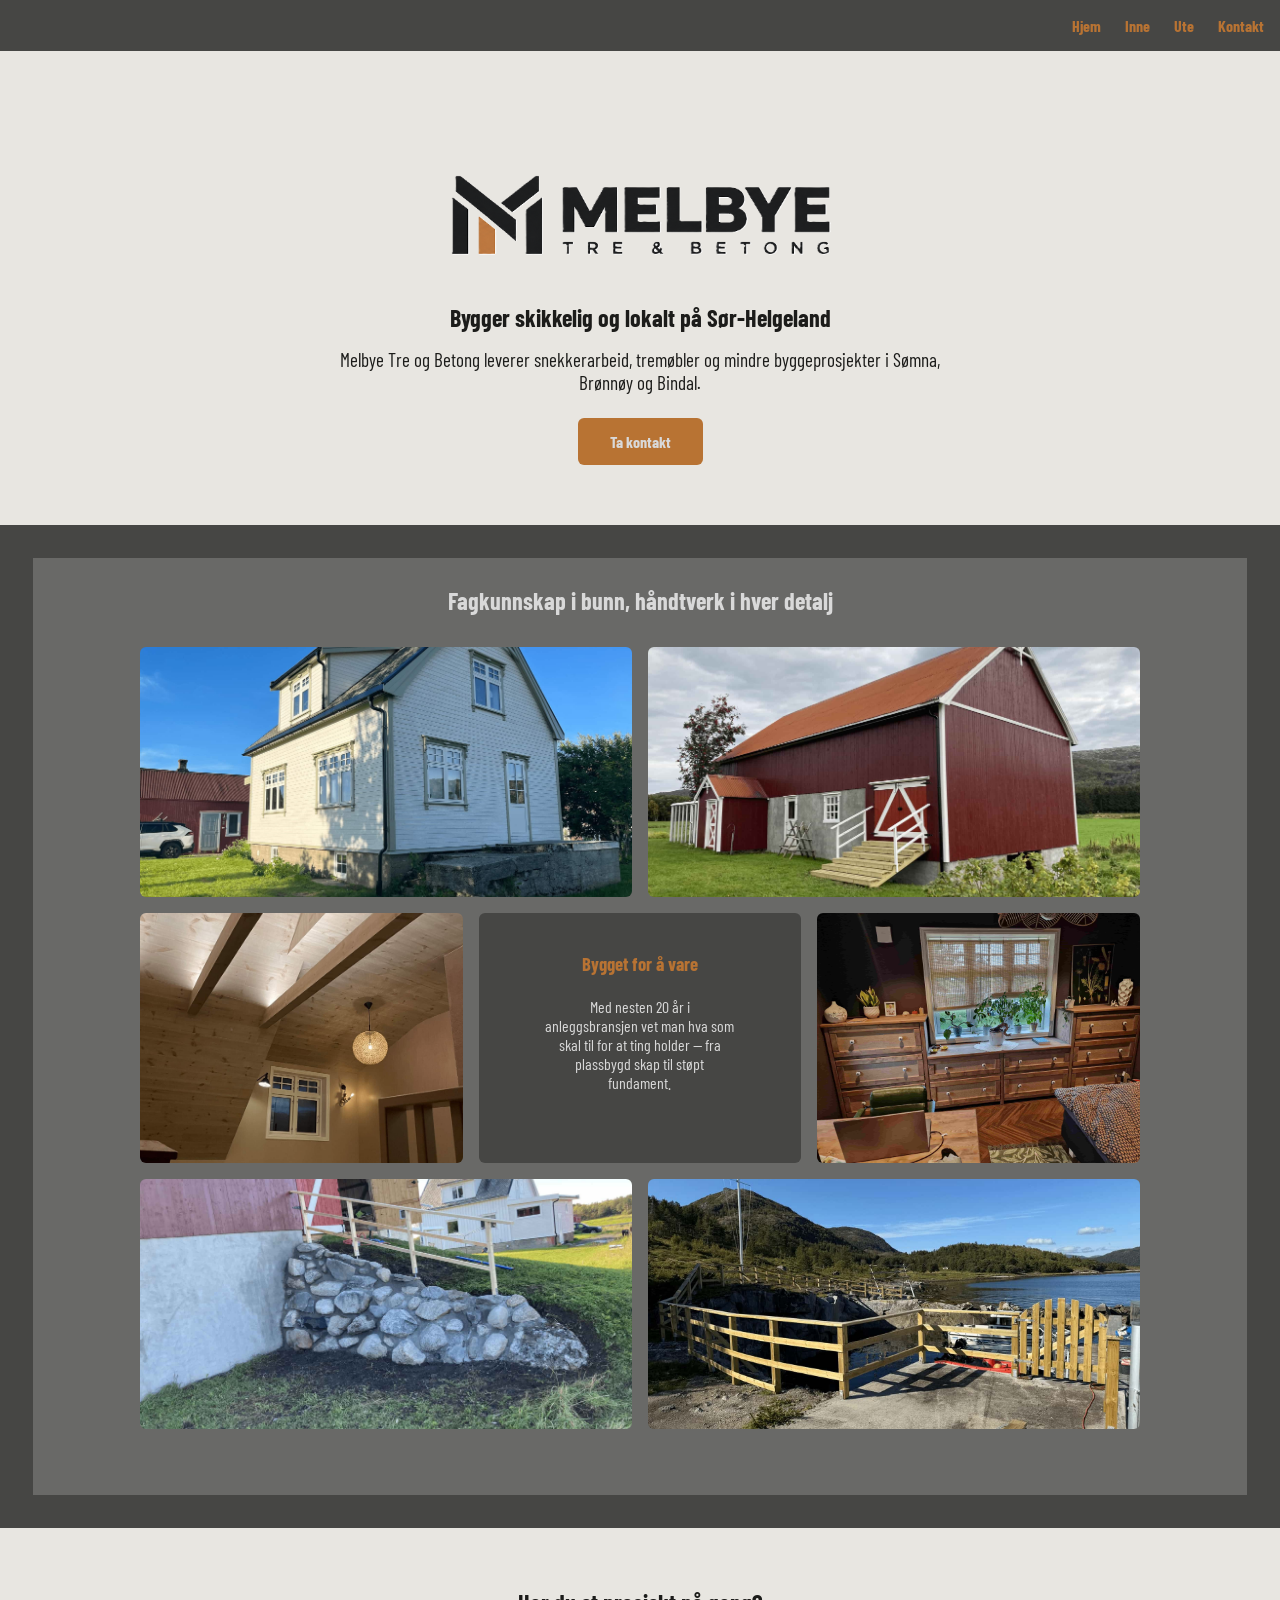
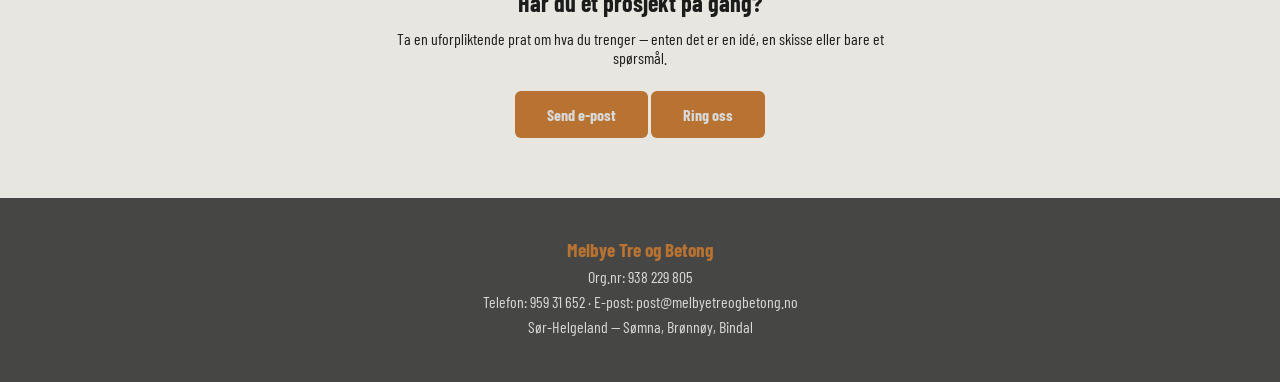
<file: index.html>
<!DOCTYPE html>
<html lang="no">
<head>
  <meta charset="UTF-8">
  <meta name="viewport" content="width=device-width, initial-scale=1.0">
  <title>Melbye Tre og Betong</title>
  <link href="https://fonts.googleapis.com/css2?family=Barlow+Condensed:wght@400;600;700&display=swap" rel="stylesheet">
  <link rel="stylesheet" href="style.css">
</head>
<body>

  <!-- ===== TOPPMENY ===== -->
  <header>
    <nav>
      <ul>
        <li><a href="index.html">Hjem</a></li>
        <li><a href="#">Inne</a></li>
        <li><a href="#">Ute</a></li>
        <li><a href="#kontakt">Kontakt</a></li>
      </ul>
    </nav>
  </header>

  <!-- ===== HERO ===== -->
  <section class="hero">
    <img src="bilder/logo.png" alt="Melbye Tre og Betong">
    <h1>Bygger skikkelig og lokalt på Sør-Helgeland</h1>
    <p>Melbye Tre og Betong leverer snekkerarbeid, tremøbler og mindre byggeprosjekter i Sømna, Brønnøy og Bindal.</p>
    <a href="#kontakt" class="knapp">Ta kontakt</a>
  </section>

  <!-- ===== TJENESTER / GALLERI ===== -->
  <section class="tjenester">
    <h2>Fagkunnskap i bunn, håndtverk i hver detalj</h2>

    <div class="galleri">

      <!-- Rad 1: to bilder -->
      <div class="rad-2">
        <img src="bilder/hus.jpg" alt="nyoppusset eldre hus med fine utsmykkninger">
        <img src="bilder/fjøs.jpg" alt="nyoppusset fjøs med tretrapp">
      </div>

      <!-- Rad 2: bilde + tekstboks + bilde -->
      <div class="rad-3">
        <img src="bilder/tak.jpg" alt="listefritt tretakpanel i tak med mange vinkler">

        <div class="tekstboks">
          <h3>Bygget for å vare</h3>
          <p>Med nesten 20 år i anleggsbransjen vet man hva som skal til for at ting holder — fra plassbygd skap til støpt fundament.</p>
        </div>

        <img src="bilder/seksjon.jpg" alt="plassbygd skuffeseksjon">
      </div>

      <!-- Rad 3: to bilder -->
      <div class="rad-2">
        <img src="bilder/betong.jpg" alt="betongvegg og steinvegg med gjerde">
        <img src="bilder/brygge.jpg" alt="støpt kai og gjerding med port rundt liten havn">
      </div>

    </div>
  </section>

  <!-- ===== KONTAKT 
  <section class="kontakt" id="kontakt">
    <h2>Har du et prosjekt på gang?</h2>
    <p>Ta en uforpliktende prat om hva du trenger — enten det er en idé, en skisse eller bare et spørsmål.</p>

    <form action="https://formspree.io/f/DITT-ID" method="POST">
      <input type="text" name="navn" placeholder="Navn" required>
      <input type="text" name="kontakt" placeholder="Telefon eller e-post" required>
      <textarea name="melding" placeholder="Hva kan vi hjelpe deg med?" required></textarea>
      <button type="submit" class="knapp">Send</button>
    </form>
  </section> ===== -->

  <!-- ===== KONTAKT ===== -->
<section class="kontakt" id="kontakt">
  <h2>Har du et prosjekt på gang?</h2>
  <p>Ta en uforpliktende prat om hva du trenger — enten det er en idé, en skisse eller bare et spørsmål.</p>

  <div class="kontakt-info">
    <a href="mailto:kontakt@melbyetreogbetong.no" class="knapp">Send e-post</a>
    <a href="tel:+4795931652" class="knapp">Ring oss</a>
  </div>
</section>

  <!-- ===== FOOTER ===== -->
  <footer>
    <p class="footer-navn">Melbye Tre og Betong</p>
    <p>Org.nr: 938 229 805</p>
    <p>Telefon: 959 31 652 · E-post: post@melbyetreogbetong.no</p>
    <p>Sør-Helgeland — Sømna, Brønnøy, Bindal</p>
  </footer>

</body>
</html>
</file>
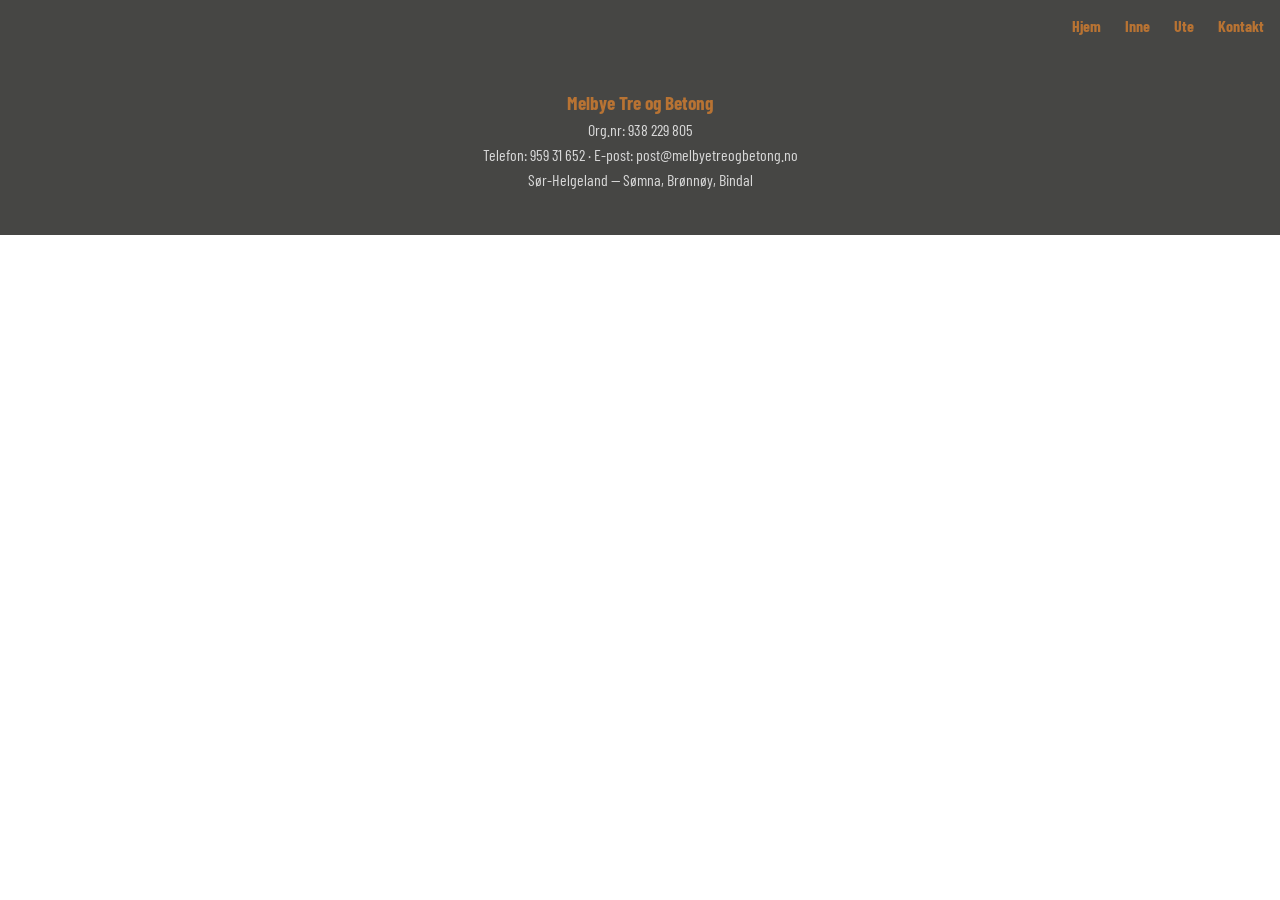
<file: inne.html>
<!DOCTYPE html>
<html lang="no">
<head>
  <meta charset="UTF-8">
  <meta name="viewport" content="width=device-width, initial-scale=1.0">
  <title>Melbye Tre og Betong</title>
  <link href="https://fonts.googleapis.com/css2?family=Barlow+Condensed:wght@400;600;700&display=swap" rel="stylesheet">
  <link rel="stylesheet" href="style.css">
</head>
<body>

  <!-- ===== TOPPMENY ===== -->
  <header>
    <nav>
      <ul>
        <li><a href="index.html">Hjem</a></li>
        <li><a href="#">Inne</a></li>
        <li><a href="#">Ute</a></li>
        <li><a href="#kontakt">Kontakt</a></li>
      </ul>
    </nav>
  </header>


    <!-- ===== FOOTER ===== -->
  <footer>
    <p class="footer-navn">Melbye Tre og Betong</p>
    <p>Org.nr: 938 229 805</p>
    <p>Telefon: 959 31 652 · E-post: post@melbyetreogbetong.no</p>
    <p>Sør-Helgeland — Sømna, Brønnøy, Bindal</p>
  </footer>

</body>
</html>
</file>
<file: style.css>
/* ============================================
   FARGER (variabler)
   ============================================ */
:root {
  --grå-lys: #E8E6E1;
  --grå-mørk: #696967;
  --grå-mørk-mørk: #464644;
  --tre-varm: #B87333;
  --tre-varm-2: #A56A3A;
  --mørk-tekst: #1C1C1A;
  --lys-tekst: #D9D9D9;
}

/* ============================================
   GRUNNLEGGENDE / RESET
   ============================================ */
* {
  margin: 0;
  padding: 0;
  box-sizing: border-box;
}

body {
  font-family: "Barlow Condensed", sans-serif;
  color: var(--mørk-tekst);
}

/* ============================================
   NAV (toppmeny)
   ============================================ */
nav {
  background-color: var(--grå-mørk-mørk);
}

header {
  position: sticky;
  top: 0;
  z-index: 100;
}

nav ul {
  list-style: none;
  display: flex;
  gap: 24px;
  justify-content: flex-end;
  padding: 16px;
}

nav a {
  text-decoration: none;
  color: var(--tre-varm);
  font-weight: bold;
}

/* ============================================
   HERO (topp med logo + overskrift)
   ============================================ */
.hero {
  text-align: center;
  padding: 60px 20px;
  background-color: var(--grå-lys);
}

.hero img {
  width: 444px;
  margin-bottom: -33px;
}

.hero h1 {
  margin-bottom: 16px;
}

.hero p {
  max-width: 600px;
  margin: 0 auto 24px;
  font-size: 1.2rem;
}

/* ============================================
   KNAPP
   ============================================ */
.knapp {
  display: inline-block;
  background-color: var(--tre-varm);
  color: var(--lys-tekst);
  text-decoration: none;
  padding: 14px 32px;
  border-radius: 6px;
  font-weight: bold;
}

/* ============================================
   TJENESTER (mørk seksjon med bildegalleri)
   ============================================ */
.tjenester {
  background-color: var(--grå-mørk);
  border: 33px solid #464644;
  padding: 50px 20px;
}

.tjenester h2 {
  text-align: center;
  color: var(--lys-tekst);
  margin-top: -22px;
  margin-bottom: 32px;
}

/* --- Galleri-container --- */
.galleri {
  max-width: 1000px;
  margin: 0 auto;
}

/* --- Rader i galleriet --- */
.rad-2 {
  display: grid;
  grid-template-columns: repeat(2, 1fr);
  gap: 16px;
  margin-bottom: 16px;
}

.rad-3 {
  display: grid;
  grid-template-columns: repeat(3, 1fr);
  gap: 16px;
  margin-bottom: 16px;
}

/* --- Bilder i radene --- */
.rad-2 img,
.rad-3 img {
  width: 100%;
  height: 250px;
  object-fit: cover;
  border-radius: 6px;
}

/* --- Tekstboks i galleriet --- */
.tekstboks {
  background-color: var(--grå-mørk-mørk);
  color: var(--lys-tekst);
  text-align: center;
  padding: 20px 66px;
  border-radius: 6px;
  display: flex;
  flex-direction: column;
  justify-content: center;
}

.tekstboks h3 {
  color: #B87333;
  text-align: center;
  margin-top: -33px;
  margin-bottom: 22px;
}

/* ============================================
   KONTAKT
   ============================================ */
.kontakt {
  background-color: var(--grå-lys);
  text-align: center;
  padding: 60px 20px;
}

.kontakt h2 {
  margin-bottom: 12px;
}

.kontakt p {
  max-width: 500px;
  margin: 0 auto 24px;
}

.kontakt form {
  max-width: 500px;
  margin: 0 auto;
  display: flex;
  flex-direction: column;
  gap: 12px;
}

.kontakt input,
.kontakt textarea {
  padding: 12px;
  border: 1px solid var(--grå-mørk);
  border-radius: 6px;
  font-family: inherit;
  font-size: 1rem;
}

.kontakt textarea {
  min-height: 120px;
  resize: vertical;
}

/* ============================================
   FOOTER
   ============================================ */
footer {
  background-color: var(--grå-mørk-mørk);
  color: var(--lys-tekst);
  text-align: center;
  padding: 40px 20px;
}

footer p {
  margin-bottom: 6px;
}

.footer-navn {
  font-weight: bold;
  font-size: 1.2rem;
  color: var(--tre-varm);
}

/* ============================================
   MOBIL (skjermer under 700px)
   ============================================ */
@media (max-width: 700px) {

  /* Logo mindre så den får plass */
  .hero img {
    width: 80%;
    max-width: 300px;
  }

  /* Galleri: alt i én kolonne, stablet */
  .rad-2,
  .rad-3 {
    grid-template-columns: 1fr;
  }

  /* Tynnere ramme rundt tjenester på mobil */
  .tjenester {
    border-width: 10px;
  }

  /* Nav-lenker litt tettere */
  nav ul {
    gap: 14px;
    flex-wrap: wrap;
    justify-content: center;
  }
}
</file>
